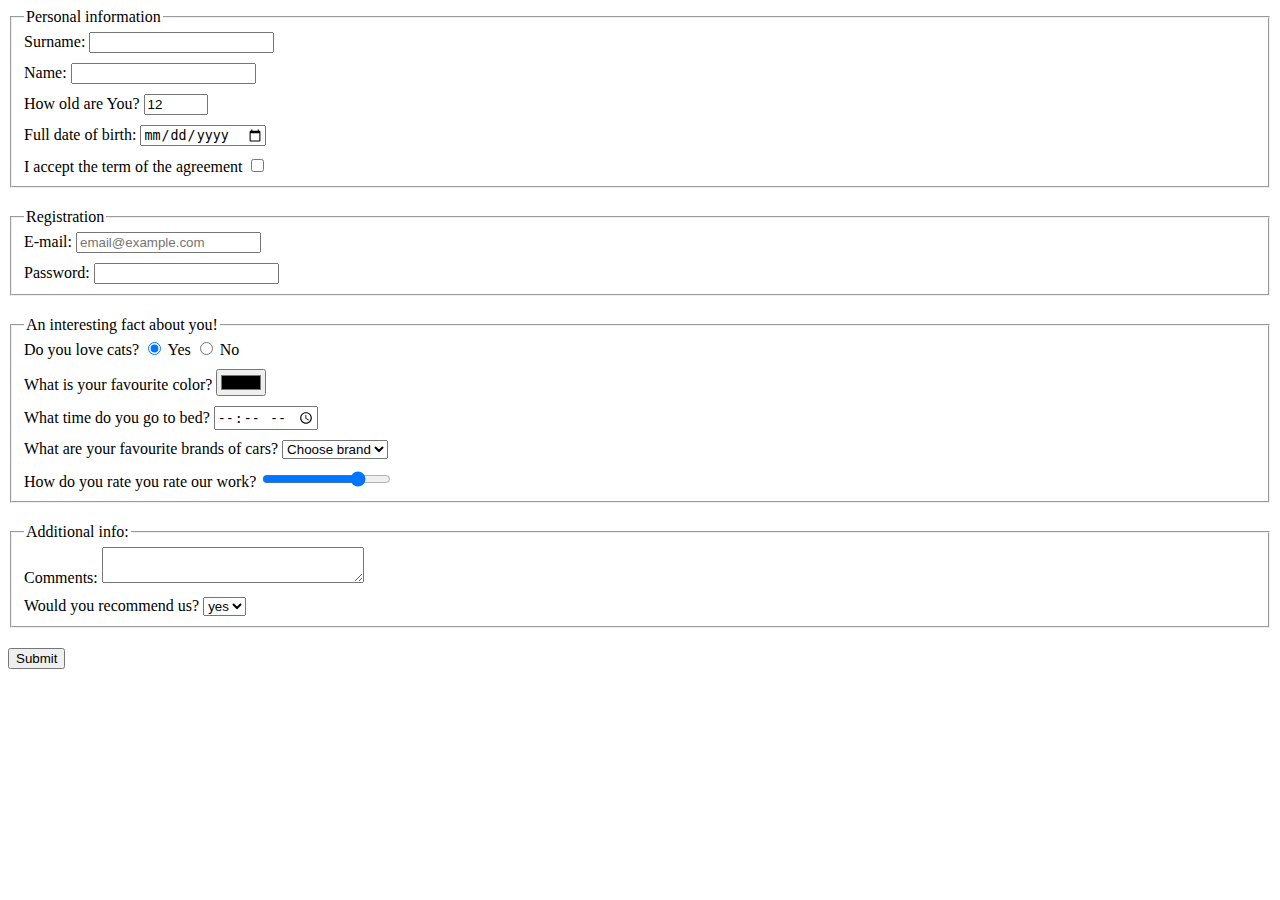
<file: index.html>
<!doctype html><html lang="en"><head><meta charset="UTF-8"><meta name="viewport" content="width=device-width, user-scalable=no, initial-scale=1.0, maximum-scale=1.0, minimum-scale=1.0"><meta http-equiv="X-UA-Compatible" content="ie=edge"><title>Html Form</title><link rel="stylesheet" href="style.b4f1125f.css"></head><body> <script type="text/javascript" src="main.e97352c4.js"></script> <form action="https://mate-academy-form-lesson.herokuapp.com/create-application" method="post"> <fieldset class="fieldset"> <legend>Personal information</legend> <div class="block-div"> <label> Surname: <input type="text" name="surname" autocomplete="off" required> </label> </div> <div class="block-div"> <label> Name: <input type="text" name="name" autocomplete="off" required class="input"> </label> </div> <div class="block-div"> <label> How old are You? <input type="number" name="age" min="1" max="100" value="12"> </label> </div> <div class="block-div"> <label> Full date of birth: <input type="date" name="birthday" class="input"> </label> </div> <div class="block-div"> <label> I accept the term of the agreement <input type="checkbox" name="terms" class="input"> </label> </div> </fieldset> <fieldset class="fieldset"> <legend>Registration</legend> <div class="block-div"> <label> E-mail: <input type="email" name="email" placeholder="email@example.com" required> </label> </div> <div class="block-div"> <label> Password: <input type="password" name="password" required> </label> </div> </fieldset> <fieldset class="fieldset"> <legend>An interesting fact about you!</legend> <div class="block-div"> Do you love cats? <label> <input type="radio" name="cat lover" value="True" checked> Yes </label> <label> <input type="radio" name="cat lover" value="False"> No </label> </div> <div class="block-div"> <label> What is your favourite color? <input type="color" name="favourite color" multiple> </label> </div> <div class="block-div"> <label> What time do you go to bed? <input type="time" name="sleep time"> </label> </div> <div class="block-div"> <label> What are your favourite brands of cars? <select name="favourite brand of car"> <option value=" " disabled selected> Choose brand </option> <option value="BMW">BMW</option> <option value="Audi">Audi</option> <option value="Lada">Lada</option> </select> </label> </div> <div class="block-div"> <label> How do you rate you rate our work? <input type="range" name="work assessment" min="1" max="10" value="8"> </label> </div> </fieldset> <fieldset class="fieldset"> <legend>Additional info:</legend> <div class="block-div"> <label> Comments: <textarea name="feedback" cols="30" rows="2" placeholder="No, you`re amazing!">
            </textarea> </label> </div> <div class="block-div"> <label> Would you recommend us? <select name="recommendation"> <option value="true" selected>yes</option> <option value="false">no</option> </select> </label> </div> </fieldset> <div> <label> <button type="submit">Submit</button> </label> </div> </form> </body></html>
</file>
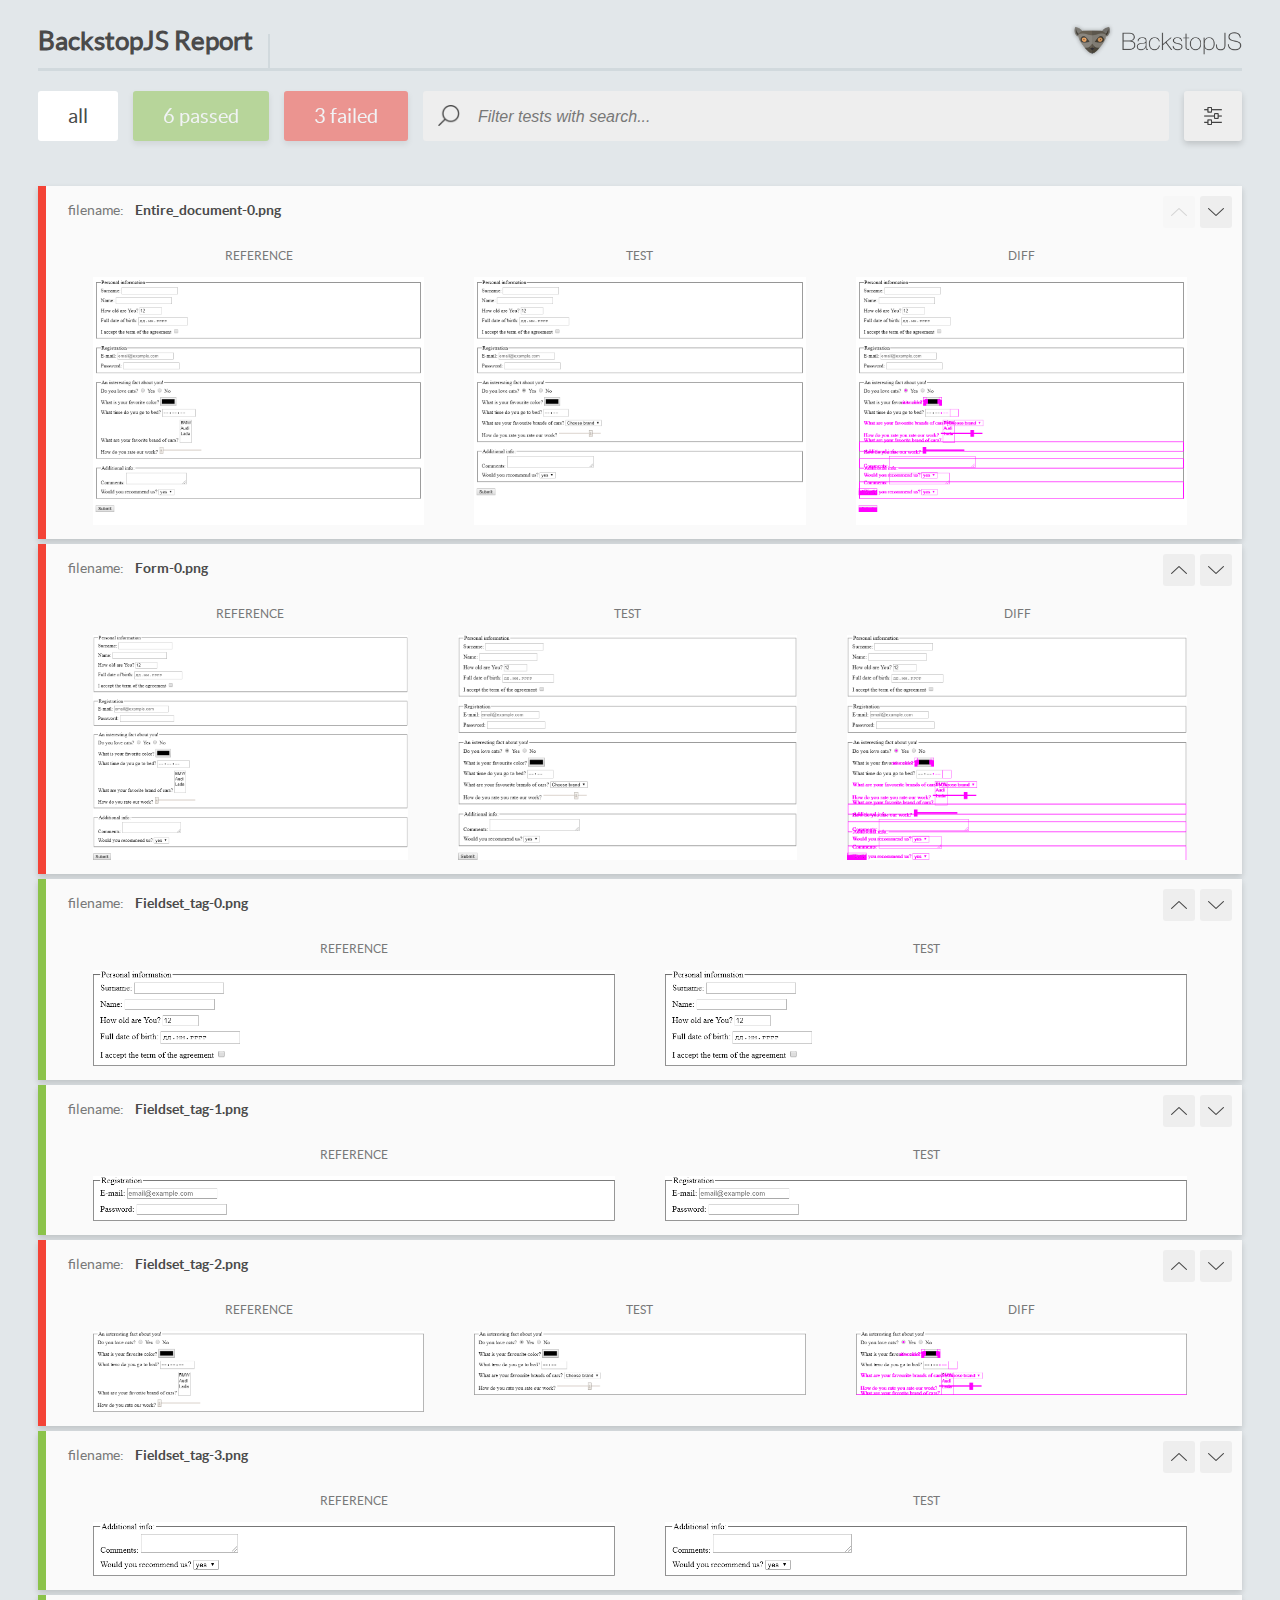
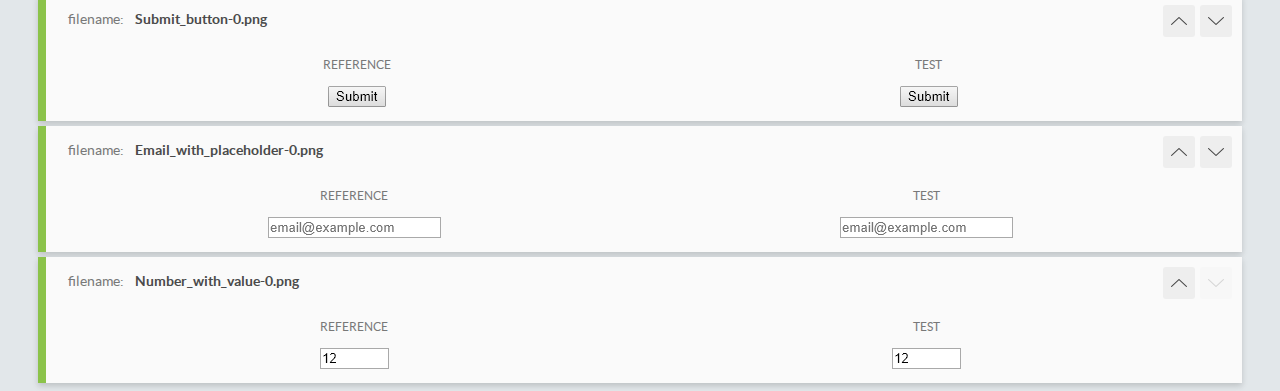
<file: report/html_report/index.html>
<!DOCTYPE html>
<html>
  <head>
    <meta charset="utf-8">
    <title>BackstopJS Report</title>

    <style>
      @font-face {
          font-family: 'latoregular';
          src: url('./assets/fonts/lato-regular-webfont.woff2') format('woff2'),
              url('./assets/fonts/lato-regular-webfont.woff') format('woff');
          font-weight: 400;
          font-style: normal;
      }
      @font-face {
          font-family: 'latobold';
          src: url('./assets/fonts/lato-bold-webfont.woff2') format('woff2'),
              url('./assets/fonts/lato-bold-webfont.woff') format('woff');
          font-weight: 700;
          font-style: normal;
      }

      .ReactModal__Body--open {
          overflow: hidden;
      }
      .ReactModal__Body--open .header {
        display: none;
      }

    </style>
  </head>
  <body style="background-color: #E2E7EA">
    <div id="root">

    </div>
    <script type="text/javascript">
      function report (report) { // eslint-disable-line no-unused-vars
        window.tests = report;
      }
    </script>
    <script type="text/javascript" src="config.js"></script>
    <script type="text/javascript" src="index_bundle.js"></script>
  </body>
</html>
</file>
<file: style.b4f1125f.css>
.block-div:not(:last-child){margin-bottom:10px}.fieldset:not(:last-child){margin-bottom:20px}
/*# sourceMappingURL=style.b4f1125f.css.map */
</file>
